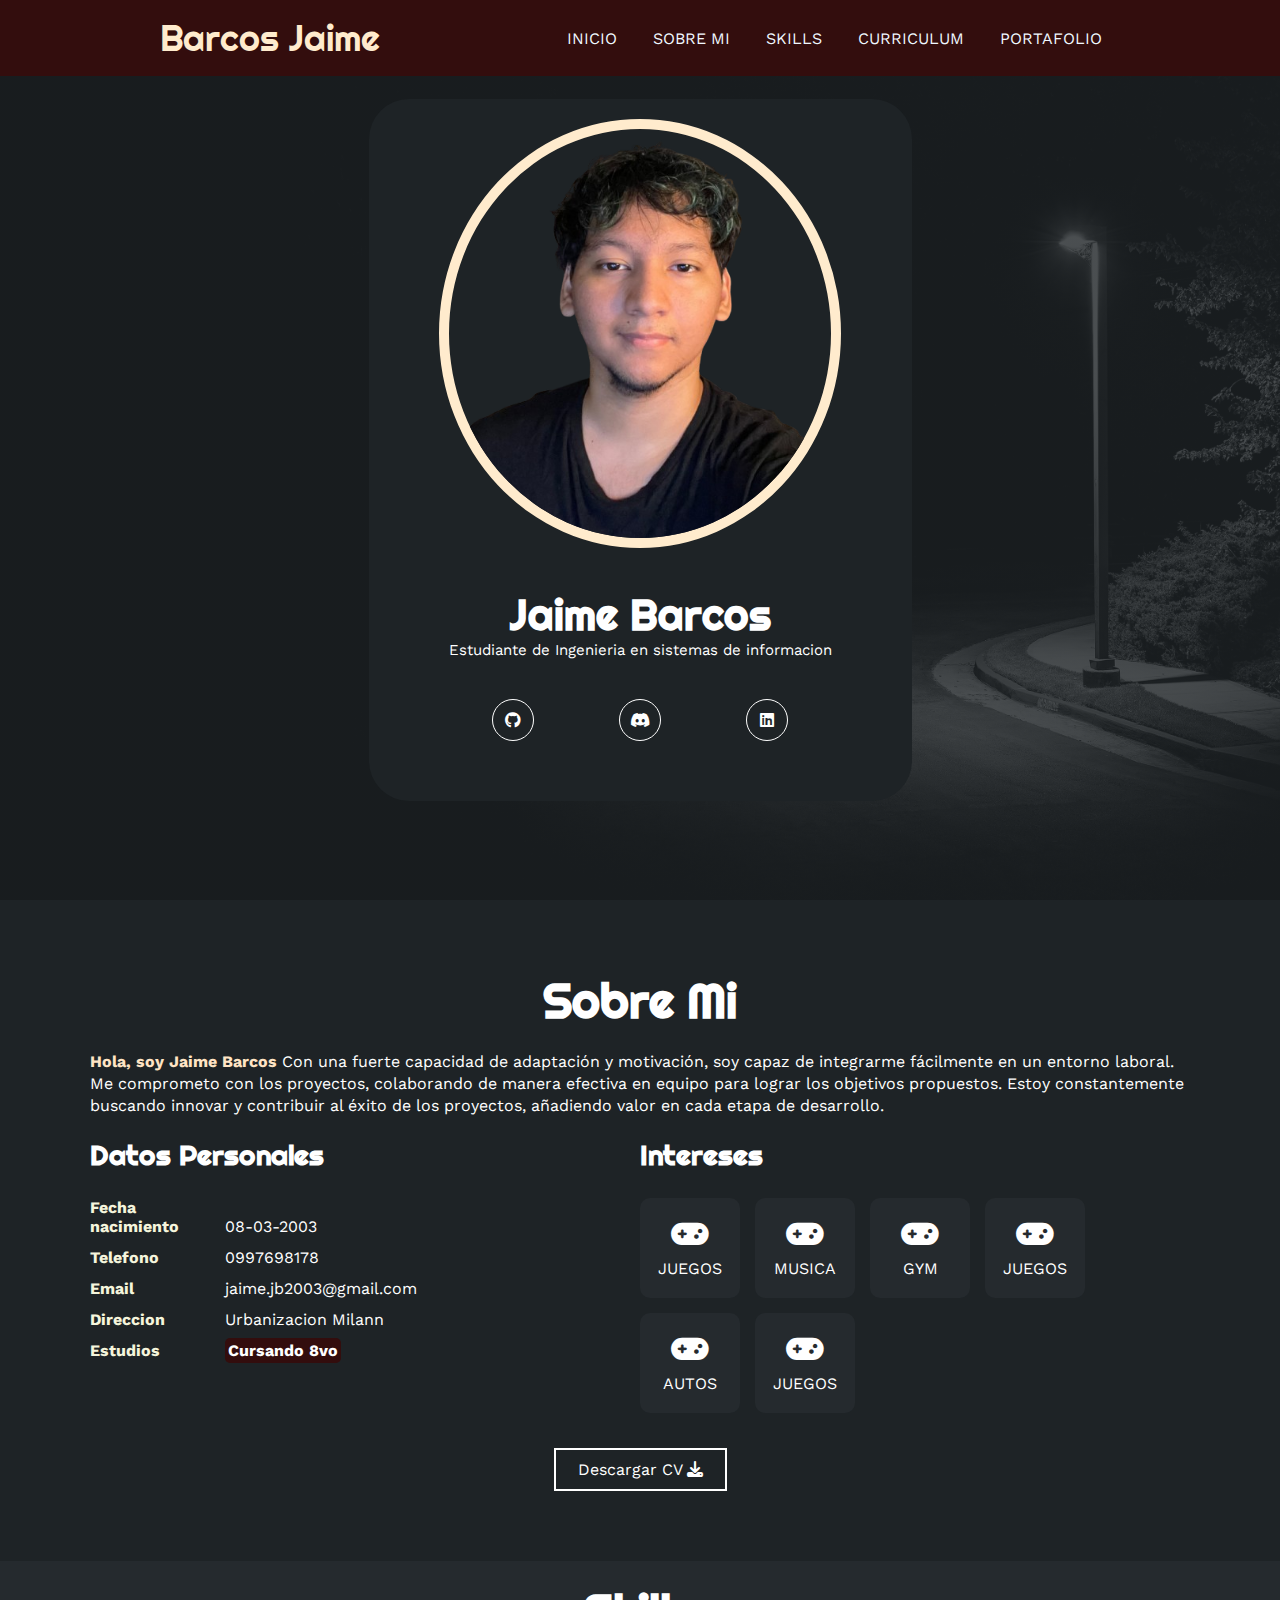
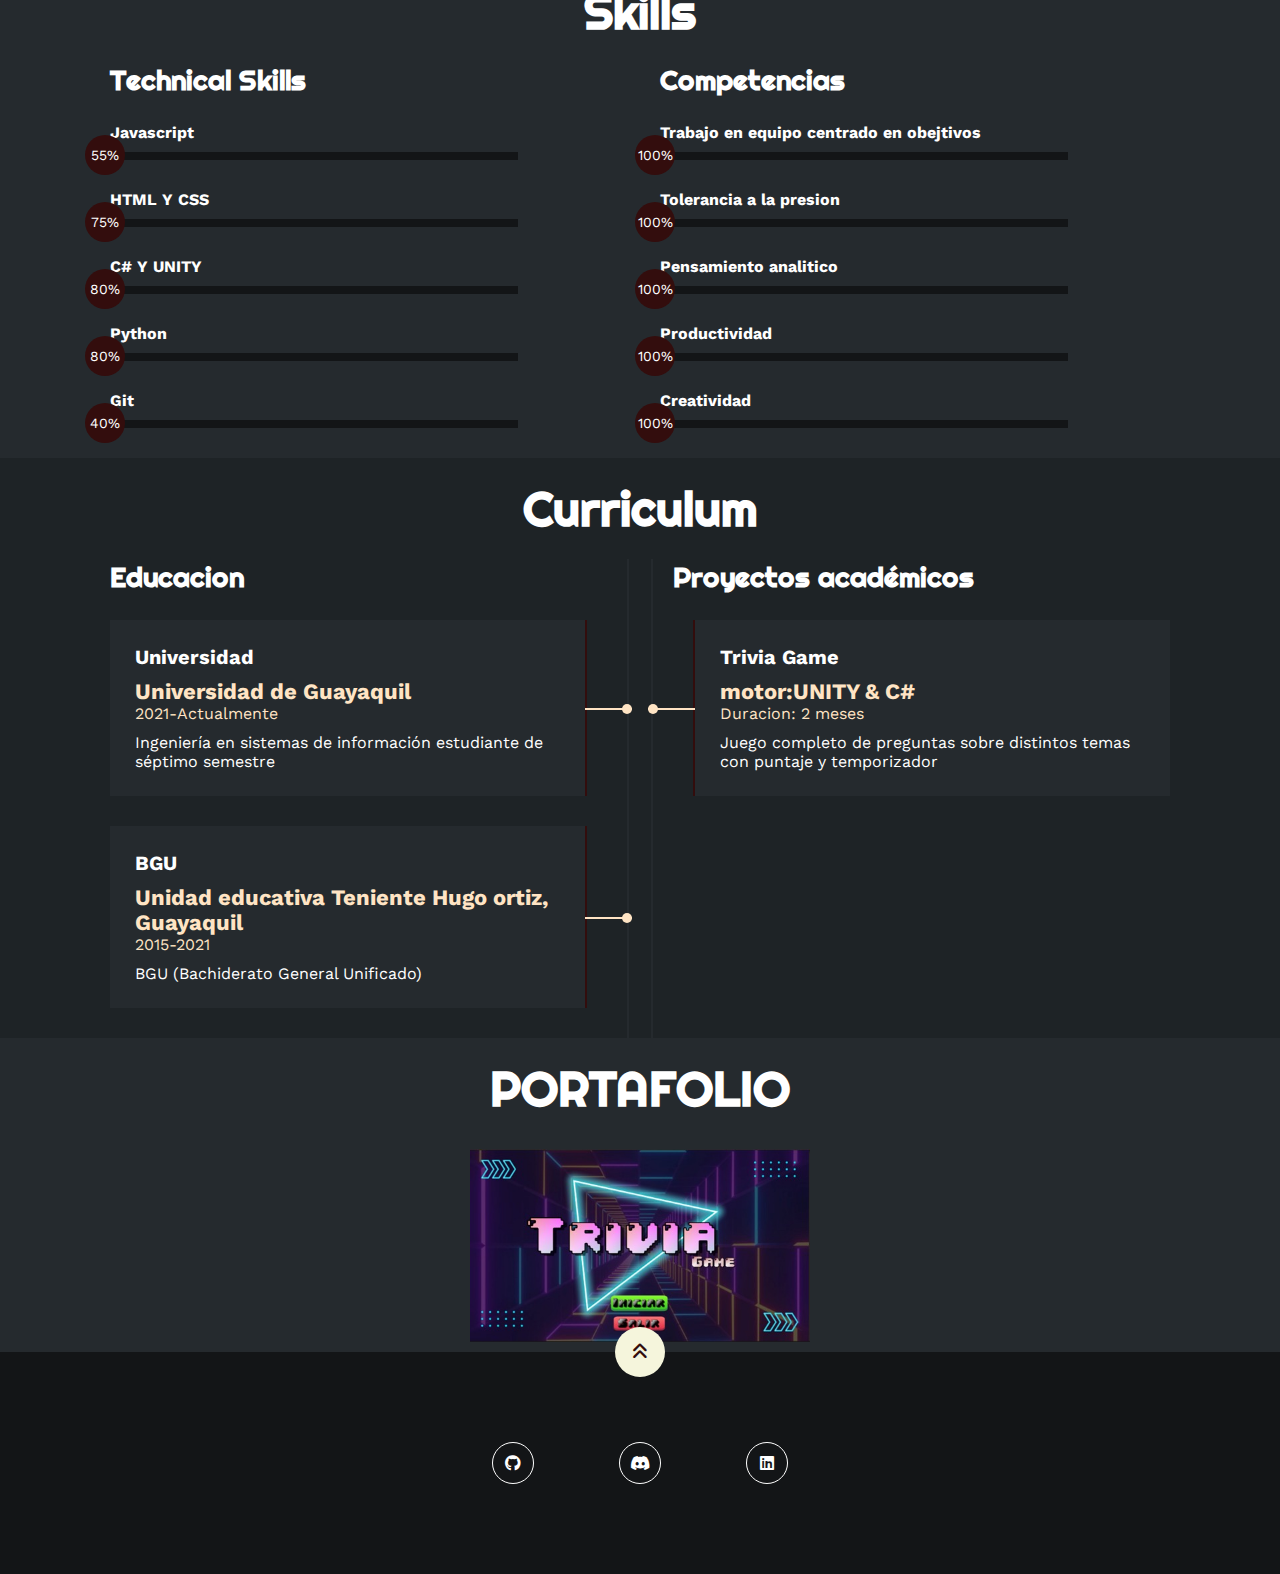
<file: index.html>
<!DOCTYPE html>
<html lang="es">
<head>
    <meta charset="UTF-8">
    <meta name="viewport" content="width=device-width, initial-scale=1.0">
    <link rel="stylesheet" href="https://cdnjs.cloudflare.com/ajax/libs/font-awesome/6.7.2/css/all.min.css" integrity="sha512-Evv84Mr4kqVGRNSgIGL/F/aIDqQb7xQ2vcrdIwxfjThSH8CSR7PBEakCr51Ck+w+/U6swU2Im1vVX0SVk9ABhg==" crossorigin="anonymous" referrerpolicy="no-referrer" />
    <title>Portfolio</title>
    <link rel=" stylesheet" href="estilo.css">
</head>
<body>
    <!--MENU-->
    <div class="contenedor-header">
        <header>
            <div class="logo">
                <a href="#">Barcos Jaime</a>
            </div>
            <nav id="nav">
                <ul>
                    <li><a href="#inicio" onclick="seleccionar()">INICIO</a></li>
                    <li><a href="#sobremi" onclick="seleccionar()">SOBRE MI</a></li>
                    <li><a href="#skills" onclick="seleccionar()">SKILLS</a></li>
                    <li><a href="#curriculum" onclick="seleccionar()">CURRICULUM</a></li>
                    <li><a href="#portfolio" onclick="seleccionar()">PORTAFOLIO</a></li>
                    <!-- <li><a href="#contacto" onclick="seleccionar()">CONTACTO</a></li> -->
                </ul>
            </nav>
            <div class="nav-responsive" onclick="mostrarOcultarMenu()">
                <i class="fa-solid fa-bars"></i>
            </div>
        </header>
    </div>

    <!--seccion inicio-->
    <section id="inicio" class="inicio">
        <div class="contenido-banner">
            <div class="contenedor-img">
                <img src="imagen/me.png" alt="">
            </div>
            <h1>Jaime Barcos</h1>
            <h2>Estudiante de Ingenieria en sistemas de informacion</h2>
            <div class="redes">
                <a href="https://github.com/JaimeJBA36"><i class="fa-brands fa-github"></i></a>
                <a href="https://discordapp.com/users/Jeiko36"><i class="fa-brands fa-discord"></i></a>
                <a href="https://www.linkedin.com/in/barcosjaimeja"><i class="fa-brands fa-linkedin"></i></a>
            </div>
        </div>
    </section>
    <!-- seccion sobre mi -->
    <section id="sobremi" class="sobremi">
        <div class="contenido-seccion">
            <h2>Sobre Mi</h2>
            <p><span>Hola, soy Jaime Barcos </span>Con una fuerte capacidad de adaptación y motivación, soy capaz de integrarme fácilmente en un entorno laboral. 
                Me comprometo con los proyectos, colaborando de manera efectiva en equipo para lograr los objetivos propuestos. Estoy constantemente buscando innovar y contribuir al éxito de los proyectos, añadiendo valor en cada etapa de desarrollo.</p>
                <div class="fila">
                    <!-- datos personales -->
                    <div class="col">
                        <h3>Datos Personales</h3>
                        <ul>
                            <li>
                                <strong>Fecha nacimiento</strong>
                                08-03-2003
                            </li>
                            <li>
                                <strong>Telefono</strong>
                                0997698178
                            </li>
                            <li>
                                <strong>Email</strong>
                                jaime.jb2003@gmail.com
                            </li>
                            <li>
                                <strong>Direccion</strong>
                                Urbanizacion Milann
                            </li>
                            <li>
                                <strong>Estudios</strong>
                                <span>Cursando 8vo</span>
                            </li>
                        </ul>
                    </div>
                    <!-- intereses -->
                    <div class="col">
                        <h3>Intereses</h3>
                        <div class="contenedor-intereses">
                            <div class="interes">
                                <i class="fa-solid fa-gamepad"></i>
                                <span>JUEGOS</span>
                            </div>
                        
                            <div class="interes">
                                <i class="fa-solid fa-gamepad"></i>
                                <span>MUSICA</span>
                            </div>
                            <div class="interes">
                                <i class="fa-solid fa-gamepad"></i>
                                <span>GYM</span>
                            </div>
                            <div class="interes">
                                <i class="fa-solid fa-gamepad"></i>
                                <span>JUEGOS</span>
                            </div>
                            <div class="interes">
                                <i class="fa-solid fa-gamepad"></i>
                                <span>AUTOS</span>
                            </div>
                            <div class="interes">
                                <i class="fa-solid fa-gamepad"></i>
                                <span>JUEGOS</span>
                            </div>
                        </div>
                    </div>
                </div>
                <a href="assets/cv.pdf" download="BarcosJaimeCV.pdf">
                <button>
                    Descargar CV <i class="fa-solid fa-download"></i>
                    <span class="overlay"></span>
                </button>
            </a>
            </div>
    </section>

    <section id="skills" class="skills">
        <div class="contenido-seccion">
            <h2>Skills</h2>
            <div class="fila">
                <!-- skills tecnicas -->
                <div class="col">
                    <h3>Technical Skills</h3>
                    <div class="skill">
                        <span>Javascript</span>
                        <div class="barra-skill">
                            <div class="progreso">
                                <span >55%</span>
                            </div>
                        </div>
                    </div>
                    <div class="skill">
                        <span>HTML Y CSS</span>
                        <div class="barra-skill">
                            <div class="progreso">
                                <span>75%</span>
                            </div>
                        </div>
                    </div>
                    <div class="skill">
                        <span>C# Y UNITY</span>
                        <div class="barra-skill">
                            <div class="progreso">
                                <span>80%</span>
                            </div>
                        </div>
                    </div>
                    <div class="skill">
                        <span>Python</span>
                        <div class="barra-skill">
                            <div class="progreso">
                                <span>80%</span>
                            </div>
                        </div>
                    </div>
                    <div class="skill">
                        <span>Git</span>
                        <div class="barra-skill">
                            <div class="progreso">
                                <span>40%</span>
                            </div>
                        </div>
                    </div>
                </div>
                <!-- Skills porfesionales -->
                <div class="col">
                    <h3>Competencias</h3>
                    <div class="skill">
                        <span>Trabajo en equipo centrado en obejtivos</span>
                        <div class="barra-skill">
                            <div class="progreso">
                                <span>100%</span>
                            </div>
                        </div>
                    </div>
                    <div class="skill">
                        <span>Tolerancia a la presion</span>
                        <div class="barra-skill">
                            <div class="progreso">
                                <span>100%</span>
                            </div>
                        </div>
                    </div>
                    <div class="skill">
                        <span>Pensamiento analitico</span>
                        <div class="barra-skill">
                            <div class="progreso">
                                <span>100%</span>
                            </div>
                        </div>
                    </div>
                    <div class="skill">
                        <span>Productividad</span>
                        <div class="barra-skill">
                            <div class="progreso">
                                <span>100%</span>
                            </div>
                        </div>
                    </div>
                    <div class="skill">
                        <span>Creatividad</span>
                        <div class="barra-skill">
                            <div class="progreso">
                                <span>100%</span>
                            </div>
                        </div>
                    </div>
                </div>

            </div>
        </div>
    </section>

    <!-- seccion curriculum -->
    <div id="curriculum" class="curriculum">
        <div class="contenido-seccion">
            <h2>Curriculum</h2>
            <div class="fila">
                <div class="col izquierda">
                    <h3>Educacion</h3>
                    <div class="item izq">
                        <h4>Universidad</h4>
                        <span class="casa">Universidad de Guayaquil</span>
                        <span class="fecha">2021-Actualmente</span>
                        <p>Ingeniería en sistemas de información estudiante de séptimo semestre</p>
                        <div class="conectori">
                            <div class="circuloi"></div>
                        </div>
                    </div>
                    <div class="item izq">
                        <h4>BGU</h4>
                        <span class="casa">Unidad educativa Teniente Hugo ortiz, Guayaquil</span>
                        <span class="fecha">2015-2021</span>
                        <p>BGU (Bachiderato General Unificado)</p>
                        <div class="conectori">
                            <div class="circuloi"></div>
                        </div>
                    </div>
                    
                </div>
                <div class="col derecha">
                    <h3>Proyectos académicos </h3>
                    <!-- agregar proyectos  -->
                    <div class="item der">
                        <h4>Trivia Game</h4>
                        <span class="casa"><span>motor:</span>UNITY & C#</span>
                        <span class="fecha"><span>Duracion:</span> 2 meses</span>  
                        <p>Juego completo de preguntas sobre distintos temas con puntaje y temporizador</p>
                        <div class="conectord">
                            <div class="circulod"></div>
                        </div>
                    </div>
                    <!-- agregar proyectos  -->
                    
                    <!-- agregar proyectos  -->
                </div>
            </div>
        </div>
    </div>
    <!-- Portafolio -->
    <section id="portfolio" class="portfolio">
        <div class="contenido-seccion">
            <h2>PORTAFOLIO</h2>
            <div class="galeria">
                <a href="https://github.com/JaimeJBA36/TriviaGame36">
                    <div class="proyecto">
                        <img src="imagen/trivia.jpg" alt="">
                        <div class="overlay">
                            <h3>UNITY Y C#</h3>
                            <p>Trivia</p>
                        </div>
                    </div>
                </a>

                
            </div>

        </div>
    </section>

    <!-- seccion contactos -->
    <!-- <section id="contacto" class="contacto">
        <div class="contenido-seccion">
            <h2>CONTACTO</h2>
            <div class="fila"> -->
                <!-- Formulario -->
                <!-- <div class="col">
                    <input type="text" placeholder="Tú Nombre">
                    <input type="text" placeholder="Número telefónico">
                    <input type="text" placeholder="Dirección de correo">
                    <input type="text" placeholder="Tema">
                    <textarea name="" id="" cols="30" rows="10" placeholder="Mensaje"></textarea>
                    <button>
                        Enviar Mensaje<i class="fa-solid fa-paper-plane"></i>
                        <span class="overlay"></span>
                    </button>
                </div> -->
                <!-- Mapa -->
                <!-- <div class="col">
                    <img src="img/ubicacion.png" alt="">
                    <div class="info">
                        <ul>
                            <li>
                                <i class="fa-solid fa-location-dot"></i>
                                Nicaragua 159, San Rafael Mza
                            </li>
                            <li>
                                <i class="fa-solid fa-mobile-screen"></i>
                                Llamanos: 2384 - 4343443 
                            </li>
                            <li>
                                <i class="fa-solid fa-envelope"></i>
                                Email: cw@example.com
                            </li>
                        </ul>
                    </div>
                </div> -->
            <!-- </div>
        </div>
    </section> -->

    <!-- footer -->
    <footer>
        <a href="#inicio" class="arriba">
            <i class="fa-solid fa-angles-up"></i>
        </a>
        <div class="redes">
            <a href="https://github.com/JaimeJBA36"><i class="fa-brands fa-github"></i></a>
            <a href="https://discordapp.com/users/Jeiko36"><i class="fa-brands fa-discord"></i></a>
            <a href="www.linkedin.com/in/barcosjaimeja"><i class="fa-brands fa-linkedin"></i></a>
        </div>
    </footer>
    <script src="script.js"></script>
</body>
</html>
</file>
<file: estilo.css>
@import url('https://fonts.googleapis.com/css2?family=Righteous&family=Work+Sans:ital,wght@0,100..900;1,100..900&display=swap');
*{
    box-sizing: border-box;
    font-family: 'Work Sans';
    margin: 0;
    padding: 0;
}
html{
    scroll-behavior: smooth;
}
/* MENU*/
.contenedor-header{
    background:rgb(51, 13, 13);
    position: fixed;
    width: 100%;
    top:0;
    left: 0;
    z-index: 99;
}
.contenedor-header header{
    max-width: 1000px;
    margin: auto;
    display: flex;
    justify-content: space-between;
    align-items: center;
    padding: 15px 20px;
}
.contenedor-header header .logo a{
    font-family: 'Righteous';
    font-size: 36px;
    color: blanchedalmond;
    text-decoration: none;
}
.contenedor-header header ul{
    display: flex;
    list-style: none;
}
.contenedor-header header nav ul li a{
    text-align: none;
    color:aliceblue;
    margin:0 15px;
    padding: 3px;
    transition: .5s;
    text-decoration: none;
}
.contenedor-header header nav ul li a:hover{
    color:aqua;
}
.nav-responsive{
    background-color: bisque;
    color:#000000;
    padding: 5px 10px;
    border-radius: 5px;
    cursor: pointer;
    display: none;
}
/* INICIO*/
.inicio{
    background: linear-gradient(to top, rgba(30,35,38,.8), rgba(30, 35,38,.8)),
    url(imagen/fondo.jpg);
    background-size: cover;
    height: 100vh;
    color:#fff;
    display: flex;
    align-items: center;
}
.inicio .contenido-banner{
    padding: 20px;
    background-color: #1e2326;
    max-width: 350%;
    margin: auto;
    text-align: center;
    border-radius: 40px;
}
.inicio .contenido-banner img{
    margin-top: 40px;
    border: 10px solid blanchedalmond;
    display: block;
    width: 80%;
    margin:auto;
    border-radius: 100%;
}
.inicio .contenido-banner h1{
    margin-top: 40px;
    font-size: 42px;
    font-family: 'Righteous';
}
.inicio .contenido-banner h2{
    font-size: 15px;
    font-weight: normal;
}
.inicio .contenido-banner .redes a{
    color: #fff;
    display: inline-block;
    text-decoration: none;
    border: 1px solid #fff;
    border-radius: 100%;
    width: 42px;
    height: 42px;
    line-height: 42px;
    margin: 40px;
    transition: .3s;
}
.inicio .contenido-banner .redes a:hover{
    background-color: bisque;
}
/* SOBRE MI  */
.sobremi{
    background-color: #1e2326;
    color:#fff;
    padding: 50px 20px;
}
.sobremi .contenido-seccion{
    max-width: 1100px;
    margin: auto;
}
.sobremi h2{
    font-size: 48px;
    font-family: 'Righteous';
    text-align: center;
    padding: 20px;
}
.sobremi .contenido-seccion p{
    font: 18px;
    line-height: 22px;
    margin-bottom: 20px;
}
.sobremi .contenido-seccion p span{
    color:bisque;
    font-weight: bold;
}
.sobremi .fila{
    display: flex;
}
.sobremi .fila .col
{
    width: 50%
}
.sobremi .fila .col h3{
    font-size: 28px;
    font-family: 'Righteous';
    margin-bottom: 25px;
}
.sobremi .fila .col ul{
    list-style: none;
}
.sobremi .fila .col ul li{
    margin: 12px 0;
}
.sobremi .fila .col ul li strong{
    display: inline-block;
    color: beige;
    width: 130px;
}
.sobremi .fila .col ul li span{
    background-color:rgb(51, 13, 13);
    padding: 3px;
    font-weight: bold;
    border-radius: 5px;
}
a {
    text-decoration: none; 
    color: inherit; 
}

a:visited {
    color: inherit; 
}
.sobremi .fila .col .contenedor-intereses{
    display: flex;
    flex-wrap: wrap;
    cursor:pointer;
}
.sobremi .fila .col .contenedor-intereses .interes{
    width: 100px;
    height: 100px;
    background-color: #252A2E;
    border-radius: 10px;
    margin: 0 15px 15px 0;
    display: flex;
    flex-direction: column;
    align-items: center;
    justify-content: center;
    transition: .3s;
}
.sobremi .fila .col .contenedor-intereses .interes:hover{
    background-color: wheat;
}
.sobremi .fila .col .contenedor-intereses .interes i{
    font-size: 30px;
    margin-bottom: 10px;
}
.sobremi button{
    cursor: pointer;
    background-color: transparent;
    border: 2px solid #fff;
    width: fit-content;
    display: block;
    margin: 20px auto;
    padding: 10px 22px;
    font-size: 16px;
    color:#fff;
    position: relative;
    z-index: 10;
}
.sobremi button .overlay{
    position: absolute;
    top: 0;
    left: 0;
    width: 0;
    height: 100%;
    background-color: rgb(51, 13, 13);
    z-index: -1s;
    transition: 1s;
}
.sobremi button:hover .overlay{
    width: 100%;
}
/* skills */
.skills{
    background-color:#252A2E;
    color:#fff
}
.skills .contenido-seccion{
    max-width: 1100px;
    margin: auto;
}
.skills h2{
    font-size: 48px;
    font-family: 'Righteous';
    text-align: center;
    padding: 20px 0;
}
.skills .fila{
    display: flex;
}
.skills .fila .col{
    width: 50%;
    padding: 0 20px;
}
.skills .fila .col h3{
    font-size: 28px;
    font-family: 'Righteous';
    margin-bottom: 25px;
}
.skills .skill > span{
    font-weight: bold;
    display: block;
    margin-bottom: 10px;
}
.skills .skill .barra-skill{
    height: 8px;
    width: 80%;
    background-color: #131517;
    position: relative;
    margin-bottom: 30px;
}
.skills .skill .progreso{
    background-color: rgb(51, 13, 13);
    position: absolute;
    top: 0;
    left: 0;
    height: 8px;
}
.skills .skill .barra-skill span{
    position: absolute;
    height: 40px;
    width: 40px;
    background-color: rgb(51, 13, 13);
    border-radius: 50px;
    line-height: 40px;
    text-align: center;
    top: -17px;
    right: -15px;
    font-size: 14px;
}
/* JAVASCRIPT */
/* skills tecnicas js */
.skills .skill .javascript{
    width: 0%;
    animation: 2s javascript forwards;
}
@keyframes javascript{  
    0%{width: 0%;}
    100%{width: 55%;}
}
.skills .skill .htmlcss{
    width: 0%;
    animation: 2s htmlcss forwards;
}
@keyframes htmlcss{  
    0%{width: 0%;}
    100%{width: 75%;}
}
.skills .skill .cyunity{
    width: 0%;
    animation: 2s cyunity forwards;
}
@keyframes cyunity{  
    0%{width: 0%;}
    100%{width: 80%;}
}
.skills .skill .Python{
    width: 0%;
    animation: 2s Python forwards;
}
@keyframes Python{  
    0%{width: 0%;}
    100%{width: 80%;}
}
.skills .skill .git{
    width: 0%;
    animation: 2s git forwards;
}
@keyframes git{  
    0%{width: 0%;}
    100%{width: 40%;}
}
/* skills profesionales js*/
.skills .skill .trabajo{
    width: 0%;
    animation: 2s trabajo forwards;
}
@keyframes trabajo{  
    0%{width: 0%;}
    100%{width: 100%;}
}
.skills .skill .presion{
    width: 0%;
    animation: 2s presion forwards;
}
@keyframes presion{  
    0%{width: 0%;}
    100%{width: 100%;}
}
.skills .skill .analitico{
    width: 0%;
    animation: 2s analitico forwards;
}
@keyframes analitico{  
    0%{width: 0%;}
    100%{width: 100%;}
}
.skills .skill .productividad{
    width: 0%;
    animation: 2s productividad forwards;
}
@keyframes productividad{  
    0%{width: 0%;}
    100%{width: 100%;}
}
.skills .skill .cratividad{
    width: 0%;
    animation: 2s cratividad forwards;
}
@keyframes cratividad{  
    0%{width: 0%;}
    100%{width: 100%;}
}
/* CURRICULUM */
.curriculum{
    background-color:#1e2326;
    color:#fff
}
.curriculum .contenido-seccion{
    max-width: 1100px;
    margin: auto;
}
.curriculum h2{
    font-size: 48px;
    font-family: 'Righteous';
    text-align: center;
    padding: 20px 0;
}
.curriculum .fila{
    display: flex;
    justify-content: space-between;
}
.curriculum .fila .col{
    width: 49%;
    padding: 0 20px;
}

.curriculum .fila .col h3{
    font-size: 28px;
    font-family: 'Righteous';
    margin-bottom: 25px;
}
.curriculum .fila .izquierda{
    border-right: 2px solid #252A2E;
}
.curriculum .fila .derecha{
    border-left: 2px solid #252A2E;
}
.curriculum .fila .item{
    padding: 25px;
    margin-bottom: 30px;
    background-color: #252A2E;
    position: relative;
}
.curriculum .fila .item h4{
    font-size: 20px;
    margin-bottom: 10px;
}
.curriculum .fila .item .casa{
    color: bisque;
    font-size: 22px; 
    font-weight: bold;
    display: block;
}

.curriculum .fila .item .fecha{
    display: block;
    color:bisque;
    margin-bottom: 10px;
}
.curriculum .fecha .item p{
    line-height: 24px;
}
.curriculum .fila .izq{
    border-right: 2px solid rgb(51, 13, 13);
    margin-right: 20px;
}
.curriculum .fila .der{
    border-left: 2px solid rgb(51, 13, 13);
    margin-left: 20px;
}
.curriculum .fila .item .conectori{
    height: 2px;
    background-color: bisque;
    width: 47px;
    position: absolute;
    top: 50%;
    right: -47px;
    z-index: 5;
}
.curriculum .fila .item .conectori .circuloi{
    display: block;
    height: 10px;
    width: 10px;
    border-radius: 50%;
    background-color: bisque;
    float: right;
    position: relative;
    bottom: 4px;
}
.curriculum .fila .item .conectord{
    height: 2px;
    background-color: bisque;
    width: 47px;
    position: absolute;
    top: 50%;
    left: -47px;
    z-index: 5;
}
.curriculum .fila .item .conectord .circulod{
    display: block;
    height: 10px;
    width: 10px;
    border-radius: 50%;
    background-color: bisque;
    float: left;
    position: relative;
    bottom: 4px;
}
/* SECCION PORTAFOLIO */

.portfolio{
    background-color:#252A2E;
    color:#fff
}
.portfolio .contenido-seccion{
    max-width: 1100px;
    margin: auto;
}
.portfolio h2{
    font-size: 48px;
    font-family: 'Righteous';
    text-align: center;
    padding: 20px 0;
}
.portfolio .galeria{
    display: flex;
    flex-wrap: warp;
    justify-content: space-around;
}
.portfolio .galeria .proyecto{
    position: relative;
    max-width: 340px;
    height: fit-content;
    margin: 10px;
    cursor:pointer;
}
.portfolio .galeria .proyecto img{
    width: 100%;
    display: block;
}
.portfolio .galeria .proyecto .overlay{
    position: absolute;
    top: 0;
    width: 100%;
    height: 100%;
    text-align: center;
    background: linear-gradient(rgba(51, 13, 13,.8), rgba(51, 13, 13,.8));
    display: flex;
    flex-direction: column;
    justify-content: center;
    transition: 1s;
    font-size: 18px;
    letter-spacing: 3px;
    opacity: 0;
}
.portfolio .galeria .proyecto .overlay h3{
    margin-bottom: 20px;
    transition: 1s;
}
.portfolio .galeria .proyecto .overlay:hover{
    opacity: 1;
}
.portfolio .galeria .proyecto .overlay:hover h3{
    margin-bottom: 0px;
}
/* SECCION CONTACTO */

/* .contacto{
    background-image: url(img/contact_bg.png);
    background-color: #1e2326;
    color: #fff;
    padding: 50px 0;
}
.contacto .contenido-seccion{
    max-width: 1100px;
    margin: auto;
}
.contacto h2{
    font-size: 48px;
    font-family: 'Righteous';
    text-align: center;
    padding: 20px 0;
}
.contacto .fila{
    display: flex;
}
.contacto .col{
    width: 50%;
    padding: 10px;
    position: relative;
}
.contacto .col input, .contacto .col textarea{
    display: block;
    width: 100%;
    padding: 18px;
    border: none;
    margin-bottom: 20px;
    background-color: #252A2E;
    color: #fff;
    font-size: 18px;
}
.contacto button{
    cursor: pointer;
    background-color: transparent;
    border: 2px solid #fff;
    width: fit-content;
    display: block;
    margin: 20px auto;
    padding: 10px 22px;
    font-size: 16px;
    color: #fff;
    position: relative;
    z-index: 10;
}
.contacto button .overlay{
    position: absolute;
    top: 0;
    left: 0;
    width: 0;
    height: 100%;
    background-color: #1CB698;
    z-index: -1;
    transition: 1s;
}
.contacto button:hover .overlay{
    width: 100%;
}
.contacto .col img{
    width: 100%;
}
.contacto .col .info{
    position: absolute;
    top: 40%;
    background-color: #252A2E;
    padding: 20px;
    max-swidth: 350px;
    left: 50%;
    transform: translate(-50%, -50%);
}
.contacto .col .info ul{
    list-style: none;
}
.contacto .col .info ul li{
    margin-bottom: 20px;
}
.contacto .col .info ul li i{
    color: #1CB698;
    display: inline-block;
    margin-right: 20px;
}
footer{
    background-color: #252A2E;
    color: #fff;
    padding: 50px 0 30px 0;
    text-align: center;
    position: relative;
    width: 100%;
}
footer .redes{
    margin-bottom: 20px;
}
footer .redes a{
    color: #fff;
    display: inline-block;
    text-decoration: none;
    border: 1px solid #fff;
    border-radius: 100%;
    width: 42px;
    height: 42px;
    line-height: 42px;
    margin: 40px 5px;
    font-size: 20px;
    transition: .3s;
}
footer .arriba{
    display: block;
    width: 50px;
    height: 50px;
    background-color: #1CB698;
    color: #fff;
    position: absolute;
    left: 50%;
    transform: translateX(-50%);
    top: -25px;
    border-radius: 50%;
    line-height: 50px;
    font-size: 18px;
} */

footer{
    background-color: #131517;
    color:#fff;
    padding: 50px 0 30px 0;
    text-align: center;
    position: relative;
    width: 100%;
}
footer .redes{
    margin-bottom: 20px;
}
footer .redes a{
    color: #fff;
    display: inline-block;
    text-decoration: none;
    border: 1px solid #fff;
    border-radius: 100%;
    width: 42px;
    height: 42px;
    line-height: 42px;
    margin: 40px;
    transition: .3s;
}
footer .arriba{
    display: block;
    width: 50px;
    height: 50px;
    background-color: beige;
    color: rgb(51, 13, 13);
    position: absolute;
    left: 50%;
    transform: translate(-50%);
    top: -25px;
    border-radius: 50%;
    line-height: 50px;
    font-size: 18px;
}

/* SECCION RESPONSIVE */
@media screen and (max-width:980px){
    nav{
        display: none;
    }
    .nav-responsive{
        display: block;
    }
    nav.responsive{
        display: block;
        position: absolute;
        right: 0;
        top: 75px;
        background-color: #252A2E;
        width: 180px;
    }
    nav.responsive ul{
        display: block !important;
    }
    nav.responsive ul li{
        border-bottom: 1px solid #fff;
        padding: 10px 0;
    }
}
@media screen and (max-width:700px){
    .sobremi .fila{
        display: block;
    }
    .sobremi .fila .col{
        width: fit-content;
    }

    .skills .fila{
        display: block;
    }
    .skills .fila .col{
        width: 100%;
    }
    .skills .fila .col .barra-skill{
        width: 100%;
    }

    .curriculum .fila{
        display: block;
    }
    .curriculum .fila .col{
        width: 90%;
    }
    .curriculum .fila .derecha{
        margin-left: 20px;
    }

    .portfolio .galeria{
        display: block;
        width: 100%;
    }
    .portfolio .galeria .proyecto{
        max-width: 100%;
    }
    .portfolio .galeria .proyecto img{
        width: 100%;
    }
    /* .contacto .fila{
        display: block;
    }
    .contacto .fila .col{
        width: 100%;
    } */
}
</file>
